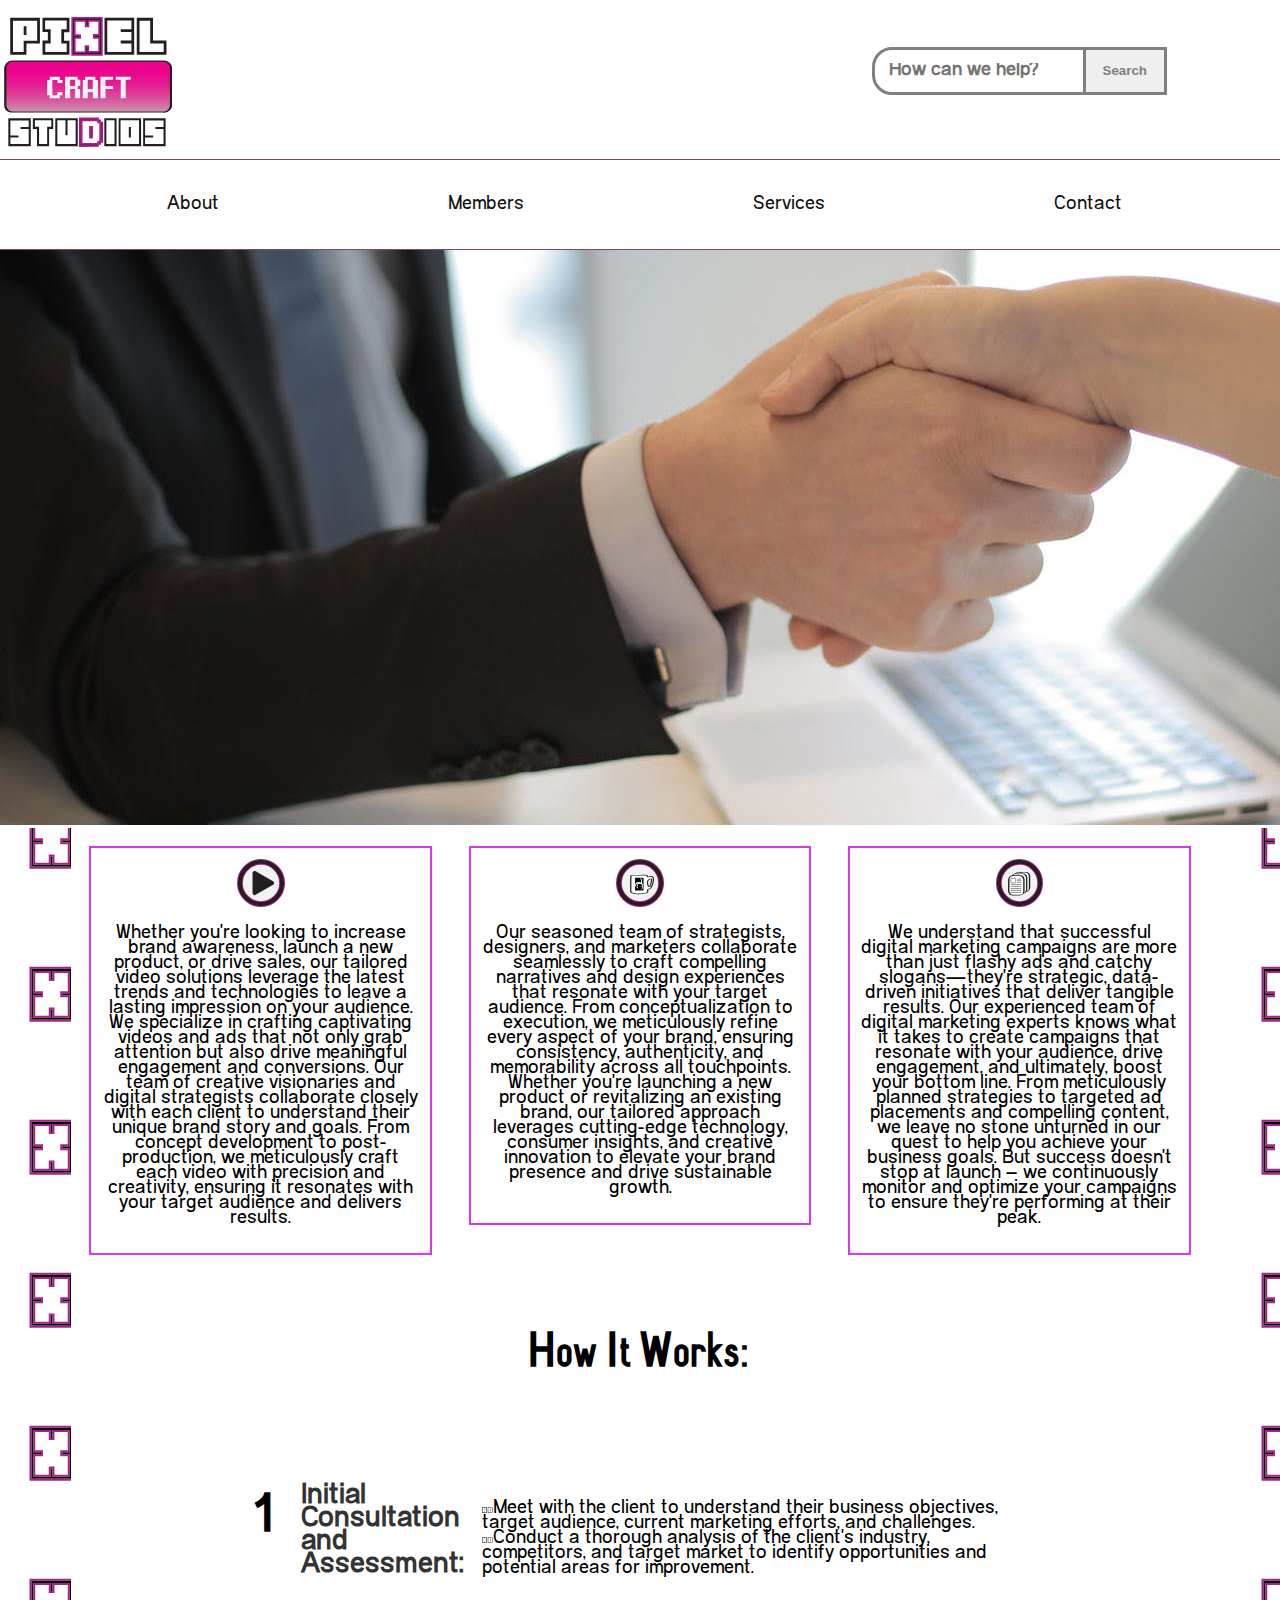
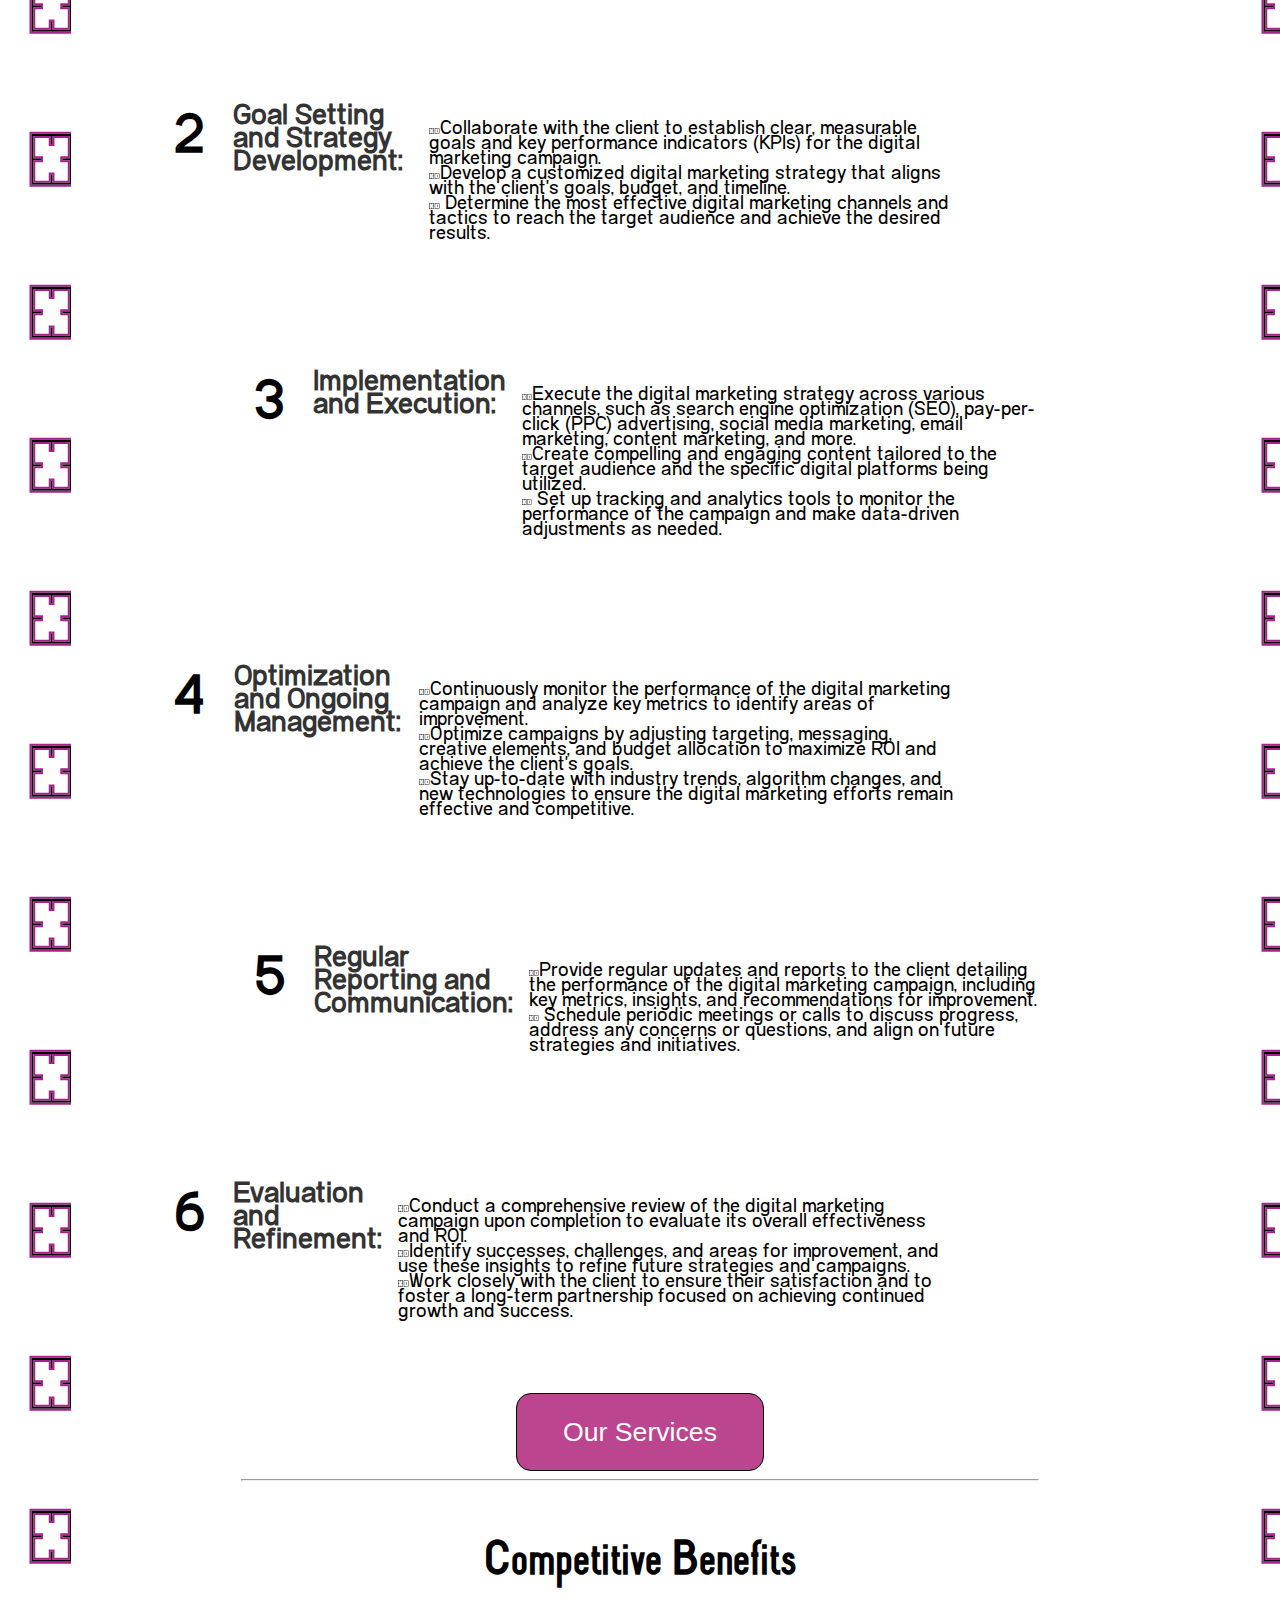
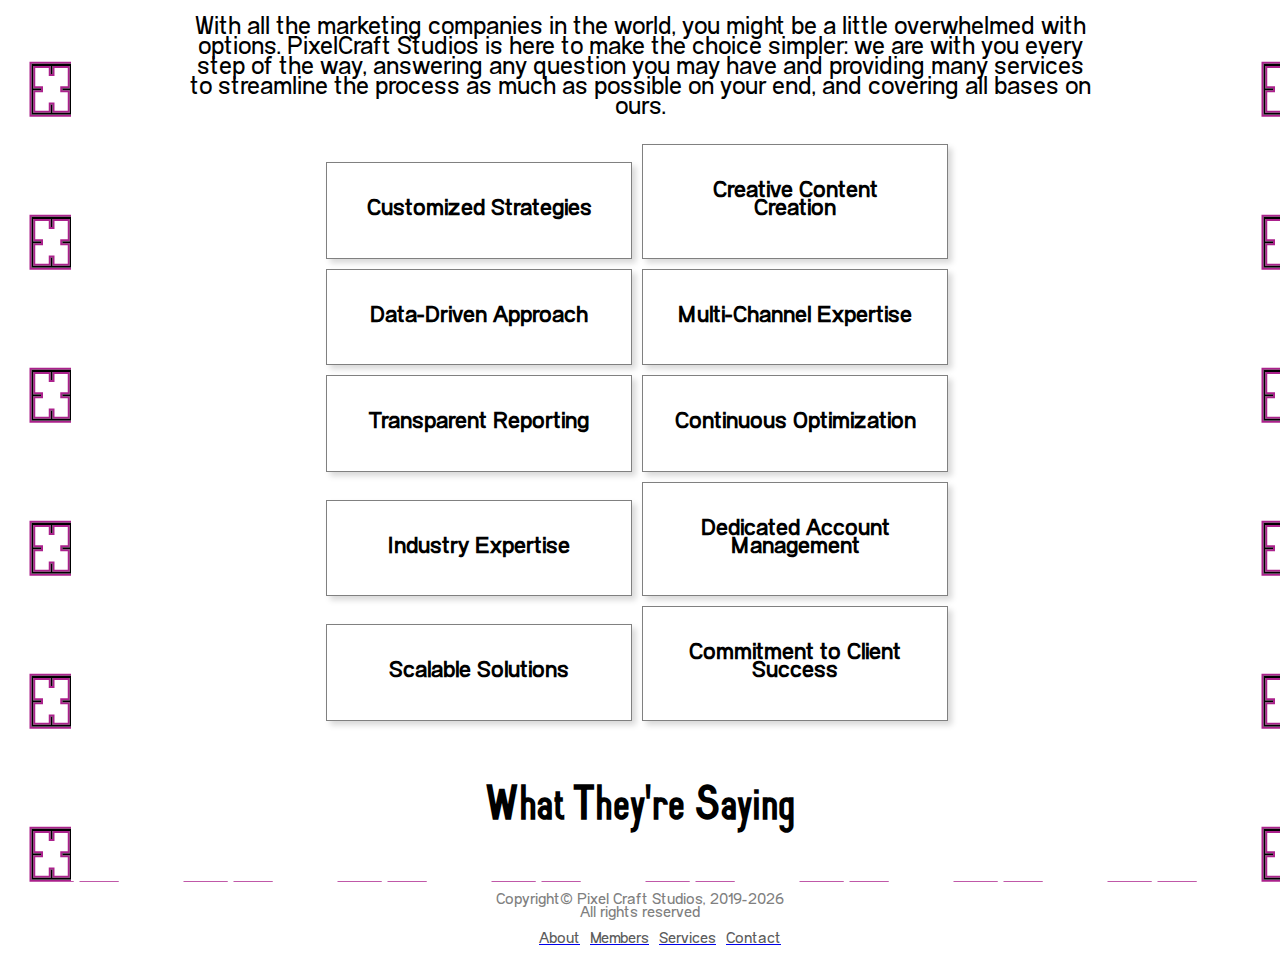
<file: grdesgn/PixelCraft Studios/website/index.html>
<!DOCTYPE html>
    <head>
        <title>Home | Pixel Craft Studios Design Solutions</title>
        <link rel="stylesheet" href="style.css">
        <meta name="viewport" content="width=device-width, initial-scale=1.0">
        
    </head><body>
        <header>
            <a href="index.html"><img src="imgs/smalllogo.svg" id="cornerlogo"></a>
            <span class="stickyheader"><form><input type="search" name="query" placeholder="How can we help?" aria-label="Search through site content"><button type="submit">Search</button></form></span>
            <nav><ul>
                <a href="about.html"><li>About</li></a>
                <a href="members.html"><li>Members</li></a>
                <a href="services.html"><li>Services</li></a>
                <a href="contact.html"><li>Contact</li></a>
            </ul></nav>
        </header>
       
<section id="hu">
<img src="imgs/pexels-andrea-piacquadio-3760069.jpg">
</section><wrapper>
<section style="display: flex;">
<div class="infobox"><img src="imgs/pcs-bobbles-05.svg"><p>Whether you're looking to increase brand awareness, launch a new product, or drive sales, our
    tailored video solutions leverage the latest trends and technologies to leave a lasting impression on your audience. We specialize in crafting captivating 
    videos and ads that not only grab attention but also drive meaningful engagement and conversions. Our team of creative 
    visionaries and digital strategists collaborate closely with each client to understand their unique brand story and goals. 
    From concept development to post-production, we meticulously craft each video with precision and creativity, ensuring it resonates 
    with your target audience and delivers results.
</p></div><div class="infobox"><img src="imgs/pcs-bobbles-06.svg"><p>Our seasoned team of strategists, designers, and marketers collaborate seamlessly to 
    craft compelling narratives and design experiences that resonate with your target audience. From conceptualization to 
    execution, we meticulously refine every aspect of your brand, ensuring consistency, authenticity, and memorability across all touchpoints. 
    Whether you're launching a new product or revitalizing an existing brand, our tailored approach leverages cutting-edge technology, consumer insights, 
    and creative innovation to elevate your brand presence and drive sustainable growth.</p></div><div class="infobox"><img src="imgs/pcs-bobbles-07.svg"><p>We understand that successful digital marketing 
        campaigns are more than just flashy ads and catchy slogans—they're strategic, data-driven initiatives that deliver tangible results. Our experienced team of digital marketing experts knows 
        what it takes to create campaigns that resonate with your audience, drive engagement, and ultimately, boost your bottom line. From meticulously planned strategies to targeted ad placements 
        and compelling content, we leave no stone unturned in our quest to help you achieve your business goals. But success doesn't stop at launch – we continuously monitor and optimize your campaigns 
        to ensure they're performing at their peak. </p></div>
</section>
<section class="howitworks">
    <h3>How It Works:</h3>
    <div class="left"><h4>1</h4><h5>Initial Consultation and Assessment:</h5><p><img src="imgs/bullettmbh.svg">Meet with the client to understand their business objectives, target audience,
        current marketing efforts, and challenges.<br><img src="imgs/bullettmbh.svg">Conduct a thorough analysis of the client's industry, competitors, and target 
        market to identify opportunities and potential areas for improvement.</p></div>
    <div class="right"><h4>2</h4><h5>Goal Setting and Strategy Development:</h5><p><img src="imgs/bullettmbh.svg">Collaborate with the client to establish clear, measurable goals and key 
        performance indicators (KPIs) for the digital marketing campaign.
        <br><img src="imgs/bullettmbh.svg">Develop a customized digital marketing strategy that aligns with the client's goals, budget, and timeline.
       <br><img src="imgs/bullettmbh.svg"> Determine the most effective digital marketing channels and tactics to reach the target audience and achieve the desired results.</p></div>
    <div class="left"><h4>3</h4><h5>Implementation and Execution:</h5><p><img src="imgs/bullettmbh.svg">Execute the digital marketing strategy across various channels, such as search engine optimization (SEO),
        pay-per-click (PPC) advertising, social media marketing, email marketing, content marketing, and more.
        <br><img src="imgs/bullettmbh.svg">Create compelling and engaging content tailored to the target audience and the specific digital platforms being utilized.
       <br><img src="imgs/bullettmbh.svg"> Set up tracking and analytics tools to monitor the performance of the campaign and make data-driven adjustments as needed.</p></div>
    <div class="right"><h4>4</h4><h5>Optimization and Ongoing Management:</h5><p><img src="imgs/bullettmbh.svg">Continuously monitor the performance of the digital marketing campaign and 
        analyze key metrics to identify areas of improvement.
        <br><img src="imgs/bullettmbh.svg">Optimize campaigns by adjusting targeting, messaging, creative elements, and budget allocation to maximize ROI and achieve the client's goals.
        <br><img src="imgs/bullettmbh.svg">Stay up-to-date with industry trends, algorithm changes, and new technologies to ensure the digital marketing efforts remain effective and competitive.</p></div>
    <div class="left"><h4>5</h4><h5>Regular Reporting and Communication:</h5><p><img src="imgs/bullettmbh.svg">Provide regular updates and reports to the client detailing the performance of the digital
        marketing campaign, including key metrics, insights, and recommendations for improvement.<br><img src="imgs/bullettmbh.svg">
        Schedule periodic meetings or calls to discuss progress, address any concerns or questions, and align on future strategies and initiatives.</p></div>
    <div class="right"><h4>6</h4><h5>Evaluation and Refinement:</h5><p><img src="imgs/bullettmbh.svg">Conduct a comprehensive review of the digital marketing campaign upon completion 
        to evaluate its overall effectiveness and ROI.<br><img src="imgs/bullettmbh.svg">Identify successes, challenges, and areas for improvement, and use these insights to refine future strategies and campaigns.
        <br><img src="imgs/bullettmbh.svg">Work closely with the client to ensure their satisfaction and to foster a long-term partnership focused on achieving continued growth and success.</p></div>
        <button><a href="services.html">Our Services</a></button><hr />
</section>
<section class="benefits">
<h3>Competitive Benefits</h3>
<p>With all the marketing companies in the world, you might be a little overwhelmed with options. PixelCraft Studios is here to make
    the choice simpler: we are with you every step of the way, answering any question you may have and providing many services to streamline
    the process as much as possible on your end, and covering all bases on ours.
</p>
<div class="benefitsdesc">
<div class="benefitbox"><h4>Customized Strategies</h4></div><div class="benefitbox"><h4>Creative Content Creation</h4></div>
<div class="benefitbox"><h4>Data-Driven Approach</h4></div><div class="benefitbox"><h4>Multi-Channel Expertise</h4></div>
<div class="benefitbox"><h4>Transparent Reporting</h4></div><div class="benefitbox"><h4>Continuous Optimization</h4></div>
<div class="benefitbox"><h4>Industry Expertise</h4></div><div class="benefitbox"><h4>Dedicated Account Management</h4></div>
<div class="benefitbox"><h4>Scalable Solutions</h4></div><div class="benefitbox"><h4>Commitment to Client Success</h4></div>
</div>
</section>
<section class="reviews">
    <h3>What They're Saying</h3>
    <div class="reviewbox">
      <div class="review"></div>  
    </div>
</section></wrapper>
<footer>
    <p>Copyright© Pixel Craft Studios, 2019-<a id="demo"></a><br>All rights reserved</p>
    <ul><a href="about.html"><li>About</li></a><a href="members.html"><li>Members</li></a><a href="services.html"><li>Services</li></a><a href="Contact"><li>Contact</li></a></ul>
</footer>
       
    </body>
    <script src="script.js"></script>
</html>
</file>
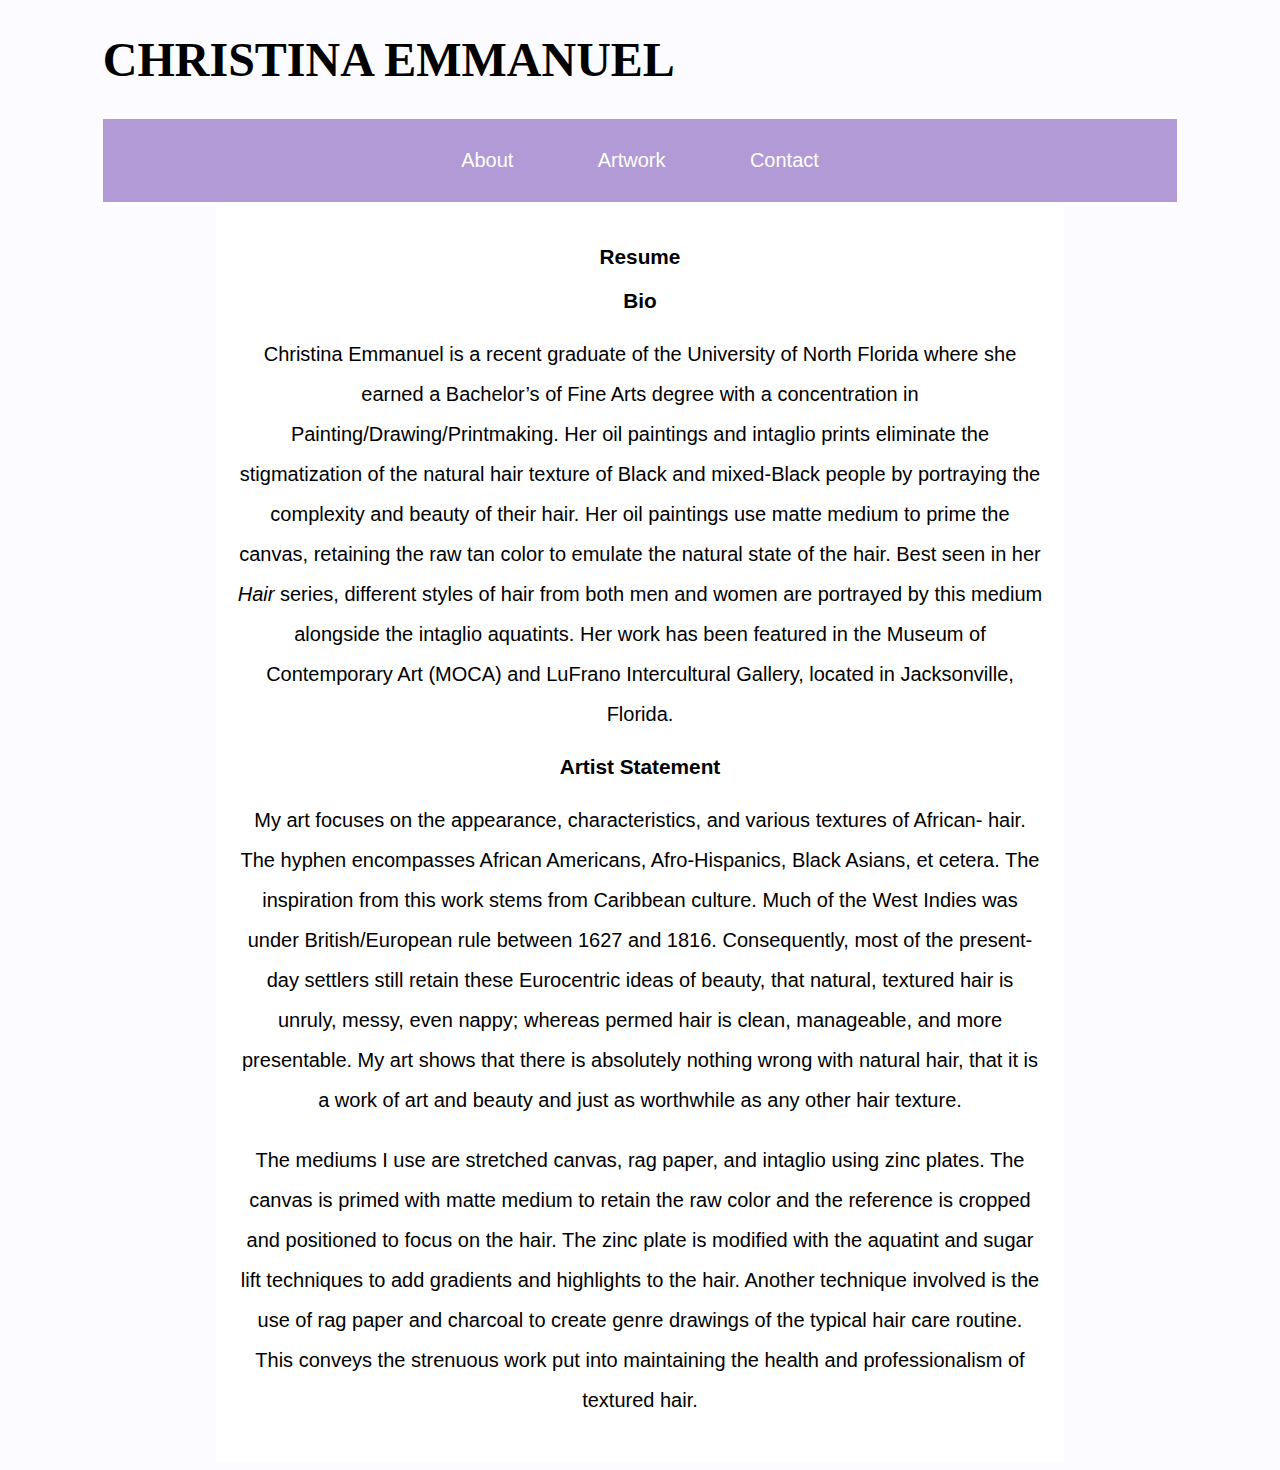
<file: about.html>
<!DOCTYPE html><html>
    <head>
        <link rel="stylesheet" href="artsite.css">
        <title>Christina Emmanuel</title>
        </head>
        <body>
    <wrapper class="wrap">
        <a href="index.html"><h1>CHRISTINA EMMANUEL</h1></a>
<nav><ul><a href="about.html"><li>About</li></a><a href="art.html"><li>Artwork</li></a><a href="contact.html"><li>Contact</li></a></ul></nav>
   <main><section><h3><a href="emmanuelresume.pdf">Resume</a></h3></section>
    <section><h3>Bio</h3><p>Christina Emmanuel is a recent graduate of the University of North Florida where she earned a
        Bachelor’s of Fine Arts degree with a concentration in Painting/Drawing/Printmaking. Her oil paintings and intaglio prints
        eliminate the stigmatization of the natural hair texture of Black and mixed-Black people by
        portraying the complexity and beauty of their hair. Her oil paintings use matte medium to prime
        the canvas, retaining the raw tan color to emulate the natural state of the hair. Best seen in her
        <i>Hair</i> series, different styles of hair from both men and women are portrayed by this medium
        alongside the intaglio aquatints. Her work has been featured in the Museum of Contemporary
        Art (MOCA) and LuFrano Intercultural Gallery, located in Jacksonville, Florida.
        </p></section>
    <section><h3>Artist Statement</h3><p>My art focuses on the appearance, characteristics, and various textures of African- hair. The hyphen
        encompasses African Americans, Afro-Hispanics, Black Asians, et cetera. The inspiration from this work
        stems from Caribbean culture. Much of the West Indies was under British/European rule between 1627
        and 1816. Consequently, most of the present-day settlers still retain these Eurocentric ideas of beauty,
        that natural, textured hair is unruly, messy, even nappy; whereas permed hair is clean, manageable, and
        more presentable. My art shows that there is absolutely nothing wrong with natural hair, that it is a
        work of art and beauty and just as worthwhile as any other hair texture.</p><p>
        The mediums I use are stretched canvas, rag paper, and intaglio using zinc plates. The canvas is primed
        with matte medium to retain the raw color and the reference is cropped and positioned to focus on the
        hair. The zinc plate is modified with the aquatint and sugar lift techniques to add gradients and highlights
        to the hair. Another technique involved is the use of rag paper and charcoal to create genre drawings of
        the typical hair care routine. This conveys the strenuous work put into maintaining the health and
        professionalism of textured hair.
        </p></section>
    <section><h3></h3><p></p></section>
   </main>
</wrapper>
</body>
</html>
</file>
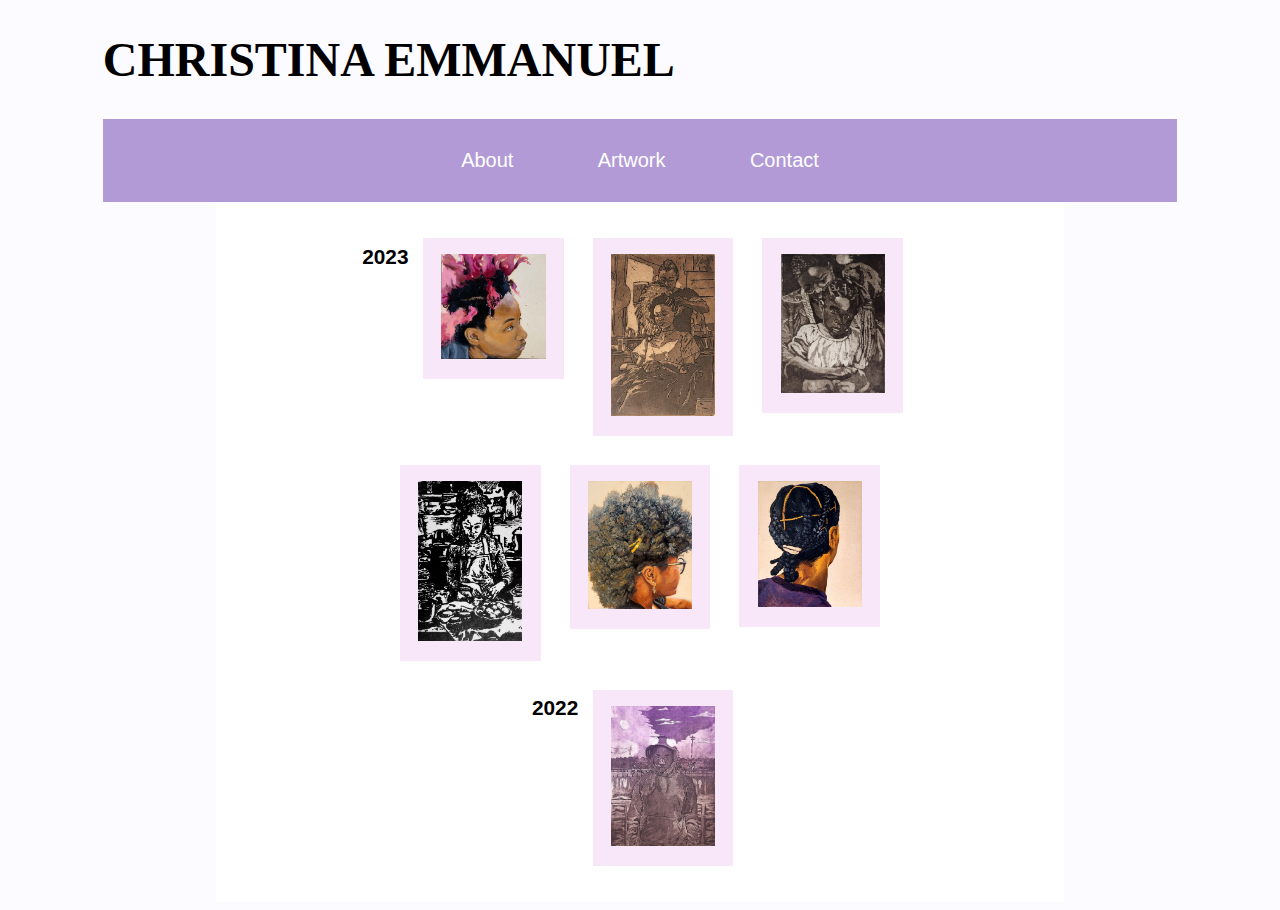
<file: art.html>
<!DOCTYPE html><html>
    <head>
        <link rel="stylesheet" href="artsite.css">
        <title>Christina Emmanuel</title>
        </head>
        <body>
    <wrapper class="wrap">
        <a href="index.html"><h1>CHRISTINA EMMANUEL</h1></a>
<nav><ul><a href="about.html"><li>About</li></a><a href="art.html"><li>Artwork</li></a><a href="contact.html"><li>Contact</li></a></ul></nav>
   <main><section class="container"><h3>2023</h3>
    <div class="artphoto"><img src="pdp/hair1_2023.jpg" id="image1" onclick="window.open('pdp/hair1_2023.jpg','popup')"></div>
    <div class="artphoto"><img src="pdp/girl_let_me_tell_you_2023.jpg" onclick="window.open('pdp/girl_let_me_tell_you_2023.jpg','popup')"></div>
    <div class="artphoto"><img src="pdp/sit_down_2023.jpg" id="image2" onclick="window.open('pdp/sit_down_2023.jpg','popup')"></div>
        <div class="artphoto"><img src="pdp/the_twins_1_2023.jpg" onclick="window.open('pdp/the_twins_1_2023.jpg','popup')"></div>
    <div class="artphoto"><img src="pdp/hair2_2023.jpg" onclick="window.open('pdp/hair2_2023.jpg','popup')"></div>
    <div class="artphoto"><img src="pdp/hair4_2023.jpg" onclick="window.open('pdp/hair4_2023.jpg','popup')"></div>

</section>
<section class="container"><h3>2022</h3>    <div class="artphoto"><img src="pdp/shadows_2022.jpg" onclick="window.open('pdp/shadows_2022.jpg','popup')">
</div>
<div id="blank"></div>
</section>
   </main>
</wrapper>
</body><script src="script.js"></script>

</html>
</file>
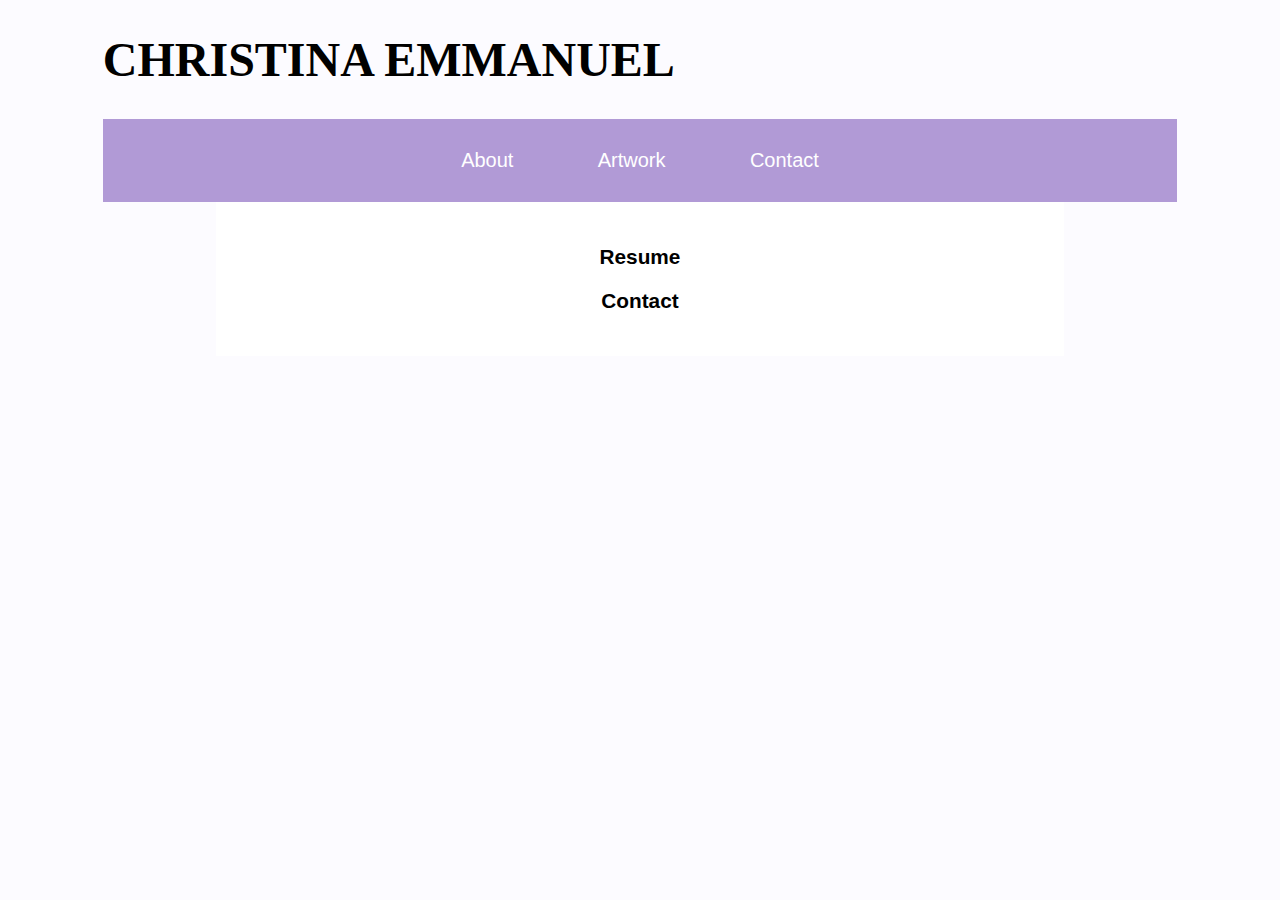
<file: contact.html>
<!DOCTYPE html><html>
    <head>
        <link rel="stylesheet" href="artsite.css">
        <title>Christina Emmanuel</title>
        </head>
        <body>
    <wrapper class="wrap">
        <a href="index.html"><h1>CHRISTINA EMMANUEL</h1></a>
<nav><ul><a href="about.html"><li>About</li></a><a href="art.html"><li>Artwork</li></a><a href="contact.html"><li>Contact</li></a></ul></nav>
   <main><section><h3><a href="emmanuelresume.pdf">Resume</a></h3></section>
    <section><h3><a href="mailto:no1451462@unf.edu">Contact</section></a></h3></main>
</wrapper>
<script src="script.js"></script> 
</body>
</html>
</file>
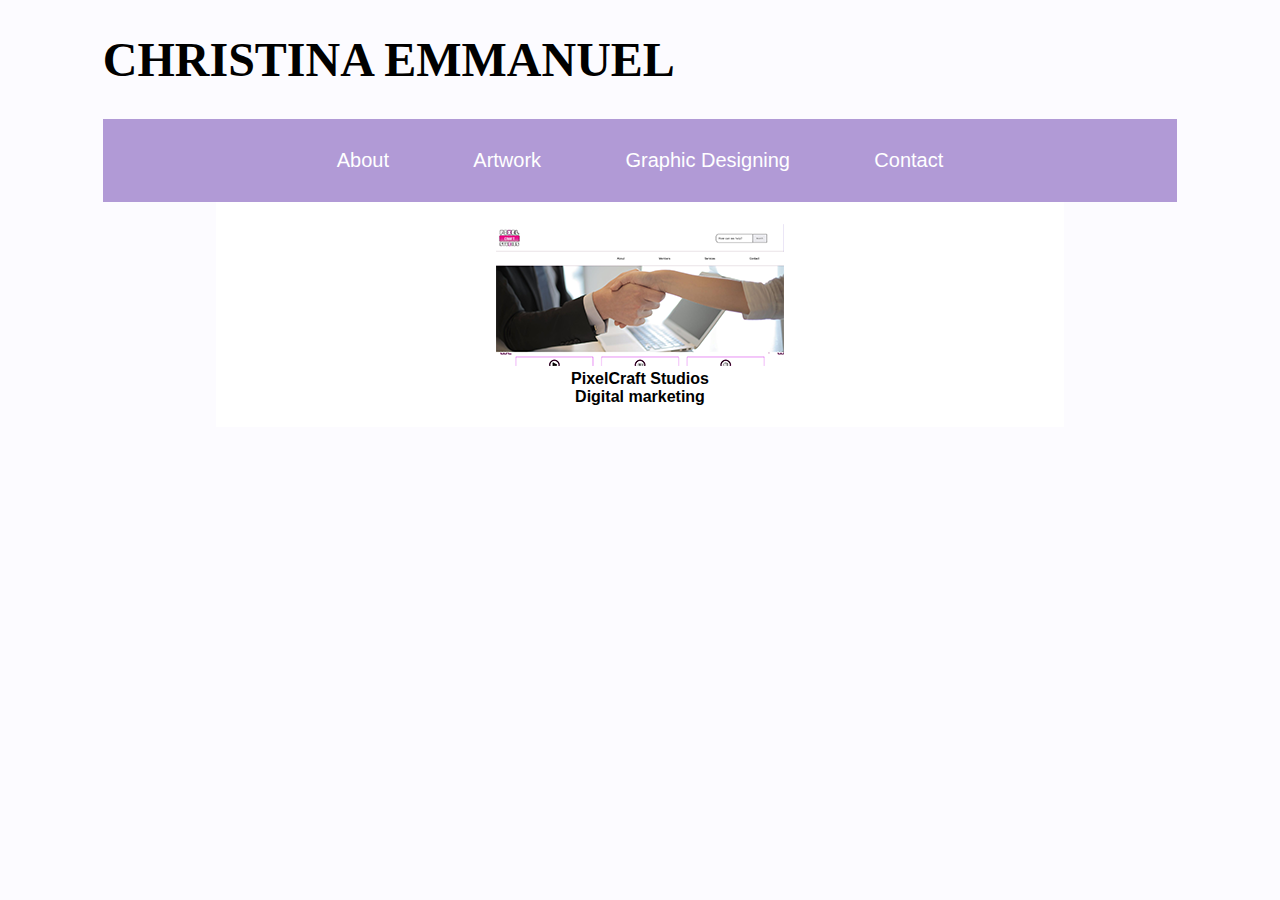
<file: grdes.html>
<!DOCTYPE html><html>
    <head>
        <link rel="stylesheet" href="artsite.css">
        <title>Christina Emmanuel</title>
        </head>
        <body>
    <wrapper class="wrap">
        <a href="index.html"><h1>CHRISTINA EMMANUEL</h1></a>
<nav><ul><a href="about.html"><li>About</li></a><a href="art.html"><li>Artwork</li></a><a href="grdes.html"><li>Graphic Designing</li></a><a href="contact.html"><li>Contact</li></a></ul></nav>
   <main>
    <div class="webthumb"><a href="grdesgn/PixelCraft Studios/website/index.html"><img src="grdesgn/thumbnails/pcs.png"><br>PixelCraft Studios<br>Digital marketing</a></div>
</main>
</wrapper>
<script src="script.js"></script> 
</body>
</html>
</file>
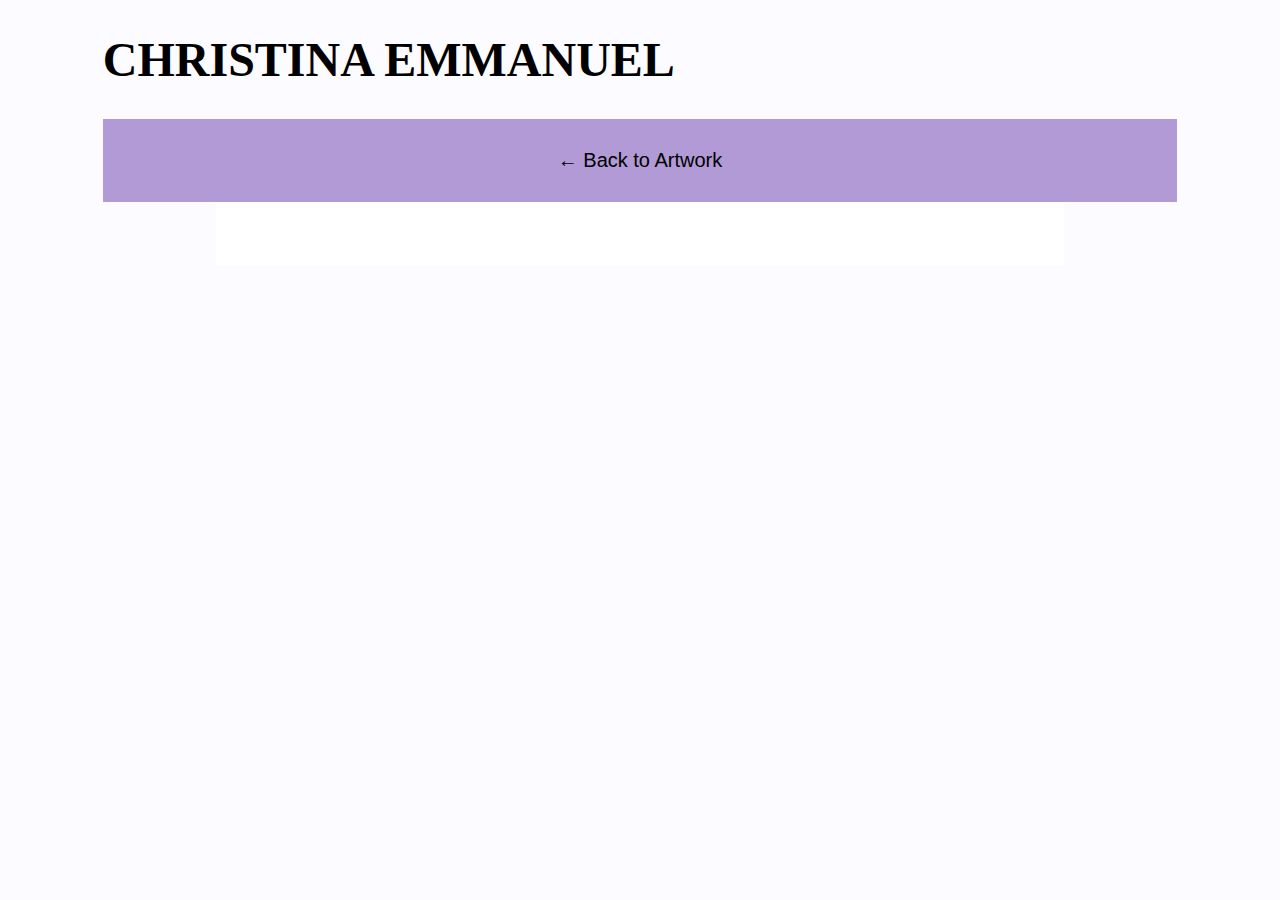
<file: view.html>
<!DOCTYPE html><html>
    <head>
        <link rel="stylesheet" href="artsite.css">
        <title>Christina Emmanuel</title>
        </head>
        <body>
    <wrapper class="wrap">
        <a href="index.html"><h1>CHRISTINA EMMANUEL</h1></a>
<nav><ul><a href="art.html">← Back to Artwork</a></ul></nav>
   <main><div id="image"></div><p id="caption"></p></main>
</wrapper>
<script src="script.js"></script> 
</body>
</html>
</file>
<file: grdesgn/PixelCraft Studios/website/style.css>
@font-face {
    font-family: Aeronef;
    src: url('fonts/Aeronef.ttf');
}
@font-face {
    font-family: Andala;
    src: url('fonts/Andala.ttf');
}
@keyframes op{
    0%   {opacity: 1;}
    50%  {opacity: 0;}
    100% {opacity: 1;}
}

  #cornerlogo {
    width: 10%;
    height: auto;
    margin: 0.2em 0.5em;
}
body {
    background-image: url('imgs/bg.png');
    font-family: Andala;
    overflow-x: hidden;
  overflow-y: scroll; }
header {
    background-color: white;
    width: 102%;
    margin-left: -1%;
}
#cornerlogo {
    width: 7%;
    height: auto;
    margin: 2em;
}
nav ul li {
    display: inline-block;
    color: rgb(19, 19, 19);
    padding: 1.3em 7em;
    transition-duration: 0.2s;
    position: relative;
    left: 35%;
}
nav{
    border: 1px solid rgb(119, 72, 105);
}
nav ul li:hover{
border: solid 1px rgb(214, 56, 235);
}
nav ul li:active {
background-color: rgb(216, 89, 148);
color: white;
}
input {
    all: unset;
  }

.stickyheader form{
    float: right;
    width: 27%;
    margin-right: -3%;
    margin-top: 3%;
    display: flex;
     font-size: 100%;

}
.stickyheader input {
    border: solid 3px grey;
    border-radius: 20px 0 0 20px;
    width: 40%;
    padding: 3%;
    box-shadow: none;
    font-weight: bolder;
    position: relative;
}
.stickyheader button{
    padding: 2%;
    width: 18%;
    border: solid 3px grey;
    border-left: none;
    cursor: pointer;
    font-weight: bolder;
    color: gray;
}
wrapper {
    min-width: 40%;
    max-width: 90%;
    display: block;
    margin: 0 auto;
    background-color: white;
    position: relative;
    top: 15%;
}
#hu{
       background-color: white;
}
#hu img {
margin-left: -8px;
}
.fadingbnr {
   max-width: 90%;
   display: block;
   float: left;
   clear: both;
   margin-bottom: 50%;
}
#banner1 {
    animation-name: op;
    animation-duration: 90s;
    animation-delay: 60s; animation-iteration-count: infinite;
}#banner2 {
    animation-name: op;
  animation-duration: 60s;
  animation-delay: 30s; animation-iteration-count: infinite;
}#banner3 {
    animation-name: op;
  animation-duration: 30s;
  animation-delay: 10s; animation-iteration-count: infinite;
}
.infobox{
    box-sizing: border-box;
    flex: 1;
    width: 30%;
    height: 33%;
    padding: 1%;
    border: solid 2px rgb(214, 56, 235);
  text-align: center;
  margin: 1.6%;
}
.infobox img{
max-width: 15%;
height: auto;
margin: 0 auto;
}
.howitworks h3{
    font-family: Aeronef;
    text-align: center;
    font-size: 3em;

}
.left {
    margin-left: 16%;
}
.right {
    margin-left: 6%;
}

.howitworks div {
    display: flex;
    padding: 5%;
    width: 70%;
}
.howitworks div:hover {
background-color: rgb(254, 237, 255);
transition: 0.7s;
border-radius: 15px;
}
.howitworks img {
    width: 2%;
    height: auto;
    display: inline-block;
}
.howitworks h4{
    font-size: 2.8em;
    display: inline-block;
    margin: 1.5%;
}
.howitworks h5{
    font-size: 1.5em;
    color: rgb(51, 51, 51);
    display: block;
    margin: 0 2%;
}
.howitworks button{
    display: block;
    background-color: rgb(187, 69, 142);
    border: 1px solid black;
    border-radius: 15px;
    margin: 0 auto;
        padding: 2% 4%;

}
.howitworks a{
        color: white;
    text-decoration: none;
font-size: 2em;
}
.howitworks hr{
    width: 70%;
    color: blueviolet;
}.benefits{
width: 80%;
margin: 0 auto;
}
.benefits h3{
    font-family: Aeronef;
    text-align: center;
    font-size: 3em;
}
.benefits p{
margin-top: -2%;
font-size: 1.3em;
text-align: center;
}
.benefitbox{
    box-sizing: border-box;
    display: inline-block;
    width: 48%;
    height: 10%;
    padding: 2% 4%;
    margin: 5px;
    font-size: 1.2em;
text-align: center;
border: 1px solid gray;
box-shadow: 4px 4px 6px rgb(216, 216, 216);
}
.benefitsdesc{
    width: 70%;
    margin: 0 auto;
}
.reviews{
max-width: 80%;
margin: 0 auto;
}
.reviews h3{
    font-family: Aeronef;
    text-align: center;
    font-size: 3em;
}
.reviewbox{

}
.review{
    overflow-x: hidden;
    overflow-y: scroll;
}
footer{
    text-align: center;
    font-size: small;
    color: gray;
   margin: 0 auto; background-color: white;
    width: 100%;
}
footer ul li {
    color: rgb(92, 92, 92);
    text-align: center;
    font-size: small;
    display: inline;
    padding: 3px 5px;
}
@media screen and (min-width: 1081px) and (max-width: 1280px) {
    nav ul {
        margin-left: -50%;
}
.stickyheader form{
    width: 35%;
}
#cornerlogo {
    margin: 0.7%;
    width: 13%;
    height: auto;
}.left {
    margin-left: 10%;
}
.right {
    margin-left: 3%;
}
    }
    @media screen and (min-width: 769px) and (max-width: 1080px) {
        nav ul li {
            display: inline-block;
            color: rgb(19, 19, 19);
            padding: 1.3em 4em;      
            position: relative;
            left: 10%;
        }
        #cornerlogo {
        width: 15%;
        height: auto;
        margin: 0.2em;
  }
        }
    
  @media screen and (min-width: 370px) and (max-width: 768px) {
    nav ul li {
        display: block;
        color: rgb(19, 19, 19);
        max-width: 90%;
        text-align: center;
    left: -1em;}
     #cornerlogo {
        width: 33%;
        height: auto;
        margin: 15px auto;
        display: block;
  }
  .infobox{
    box-sizing: border-box;
    display: block;
    width: 70%;
    padding: 3%;
    border: solid 2px rgb(214, 56, 235);
  text-align: center;
  margin: 5% auto;
}
#hu img {
    margin-left: 0;
    width: 100%;
    height: auto;
    }
    body{
        background-position: right top;
    }
    footer ul li {
        color: rgb(92, 92, 92);
        text-align: center;
        font-size: small;
        display: inline;
        padding: 10px;
    }
    footer ul {
       margin-left: -35px;
    }
    }
    @media screen and (max-width: 369px){
        nav ul li {
            display: block;
            color: rgb(19, 19, 19);
            padding: 1.3em 1em;      
            max-width: 90%;
        }
  }
</file>
<file: artsite.css>
body {
    background-color: #fcfbff;
    font-family: 'Franklin Gothic Medium', 'Arial Narrow', Arial, sans-serif;
}

.wrap {
    max-width: 85%;
    margin: 0 auto;
    display: block;
}
main {
    max-width: 75%;
    margin: 0 auto;
    display: block;
    background-color: white;
    padding: 2%;
}
nav {
    background-color: #b19ad6;
    padding: 10px;
}
h1 {
    font-size: 3em;
    font-family: "BigNoodleTitling";
}
h3 {
    font-size: 1.3em;
}
a {
    color: black;
    text-decoration: none;
}
p{
    font-size: 20px;
    line-height: 2em;
}
ul {
	list-style-type: none;
	font-size: 20px;
	text-decoration: none;
	text-align: center;
    padding: 0;
}
li {
	color: white;
	display: inline;
	padding: 5px 4%;
    transition: 100ms;
    grid-column: 1;
}
li:hover {
	color: rgb(83, 60, 99);
	font-size: 22px;;
	padding: 0 2%;
}
section {
    text-align: center;
}
.container{
    display: flex;
    flex-direction: row;
    justify-content: center;
    align-content: stretch;
    max-width: 90%;
    flex-wrap: wrap;
    margin: 0 auto;
}

.artphoto {
    background-color: rgb(248, 231, 248);
    width: 15%;
height: 20%;
padding: 1em;
margin: 2%;

}
.artphoto img {
    width: 96%;
}


#homepage {
  right: 0;
  bottom: 0;
  min-width: 100%;
  min-height: 100%;
}
.webthumb {
    font-size: 1em;
    text-align: center;
    font-weight: bolder;
}
@media screen and (max-width: 900px) {
    .wrap{
        max-width: 65%;
    }
    h1{
        font-size: 30px;
    }
    .container{
        max-width: 60%;
    }
    .artphoto {
        width: 35%;
    height: 30%;
    padding: 0.5em;
    margin: 2%;
    }.artphoto img {
        width: 2em;
    }
}

    @media screen and (max-width: 600px) {
        .wrap{
            max-width: 65%;
        }
        h1{
           font-size: 0.5em;
        }
    ul li{
        display: block;
        margin: 1em 0;
    } .container{
        max-width: 50%;
    }.artphoto {
        width: 35%;
    height: 30%;
    padding: 10px;
    margin: 2%;
    }.artphoto img {
        width: 3em;
    }
        }
</file>
